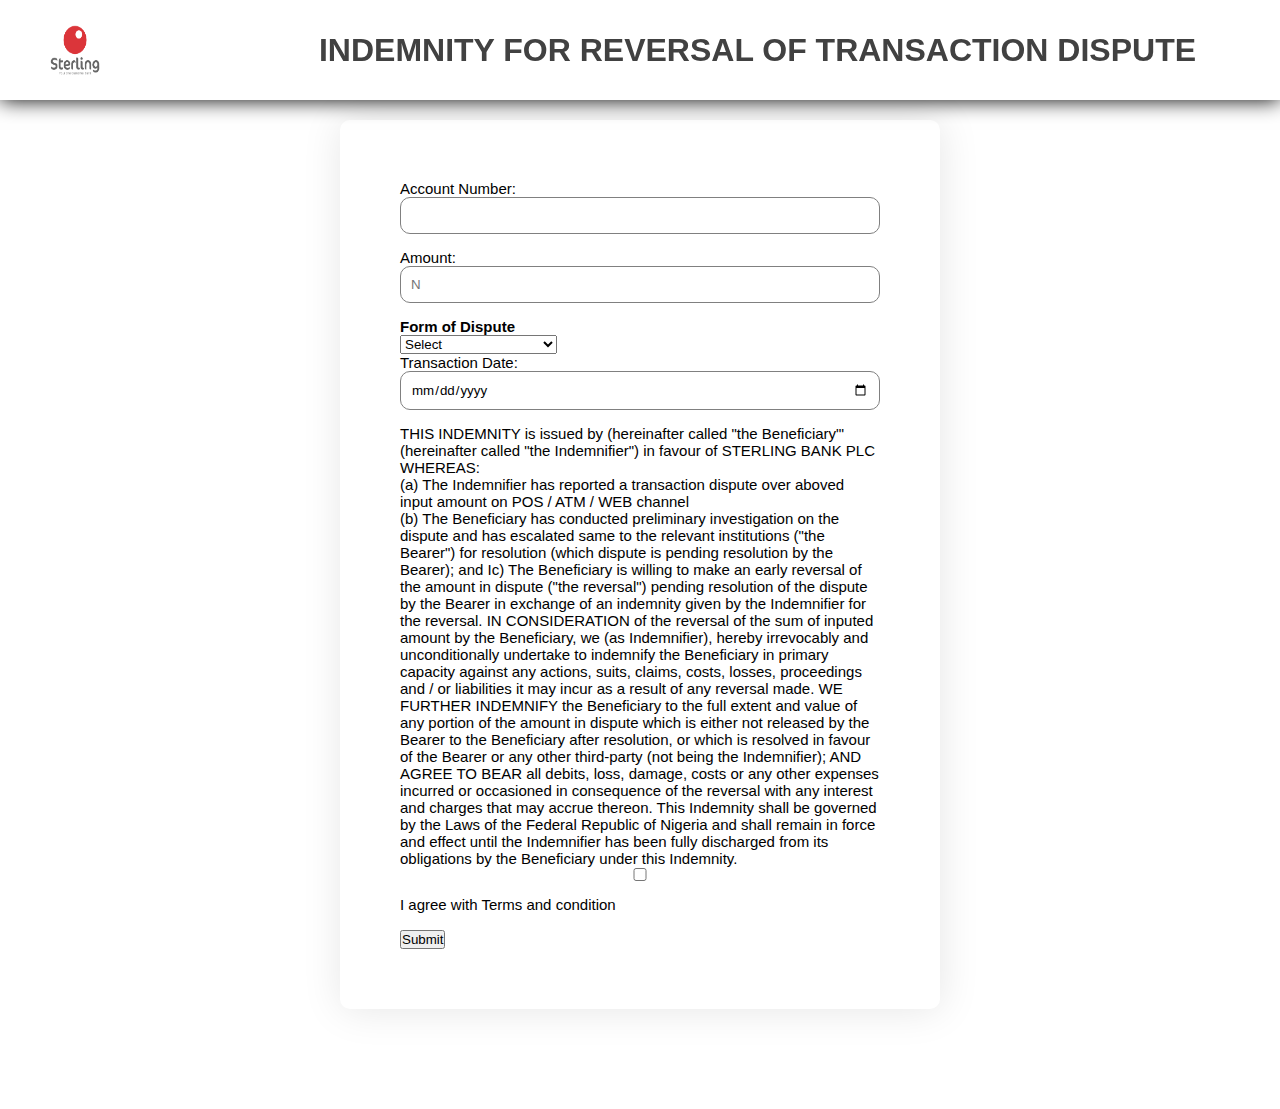
<file: indemnity.html>
<!DOCTYPE html>
<html lang="en">
<head>
    <meta charset="UTF-8">
    <meta http-equiv="X-UA-Compatible" content="IE=edge">
    <meta name="viewport" content="width=device-width, initial-scale=1.0">
    <title>Document</title>
    <link rel="stylesheet" href="indemnity.css">
</head>
<body>
    <nav class="navbar">
        <div class="navbar-container">
          <a href="C:\Users\Akorede\Desktop\Dispute-Resolution\index.html"> <img src="asset/sterling-logo.png" alt="" height="50px" width="50px"></a>
            
            <ul class="navbar-menu">
            <li class="navbar-item">
               <h1>INDEMNITY FOR REVERSAL OF TRANSACTION DISPUTE</h1>
            </li>
            </ul>
          <!--  <ul class="navbar-menu">
            <li class="navbar-item">
             <a class= "trck" href="track0.html"> Track Dispute </a>
             <p id="tracker"></p>
            </li>
            </ul> -->
        <div>
    </nav>
    <form action="#" id="fm">
     
    
        <div>
          <label for="account-number">Account Number: </label>
          <!--<input id="accname" type="text" maxlength="10" pattern="\d{10}" title="Please enter exactly 10 digits" />-->
         <!--<input id="accname" type="number" number="account-number"  required />-->
         <input id="accname" type="number" number="account-number"  required maxlength=10
         oninput="javascript: if (this.value.length > this.maxLength) this.value = this.value.slice(0, this.maxLength);">
          <p id="accountname"></p> 
        
        </div>
        
    <!--    <div class="check">
          <label for="dispute type">Mode of Transaction: </label>
        </div>
        
      <div class="checks">
        <li>
        <label for="onepay">One Bank</label>
        <input type="radio" name="e-product"
        id="onebank" value="onebank">
        </li>
        <li>
            <label for="sterlingpro">Sterling Pro</label>
        <input type="radio" name="e-product"
        id="sterlingpro" value="paypro">
        </li>
        <li>
          <label for="contactText">USSD</label>
        <input type="radio" name="e-product"
        id="ussd" value="ussd" required>
        </li>
        <li>
          <label for="pos">POS</label>
          <input type="radio" name="e-product"
          id="pos" value="pos">
    
        </li>
        <li>
          <label for="vervemaster">Verve-Master Card</label>
          <input type="radio" name="e-product"
          id="vervemaster" value="verve"> 
        </li>
        </ul>
      </div>
    
      <div id="myDIV">
        This is my DIV element.
        </div>-->
    
     <!--<section id="hidecarddetails">
          <div class="card">
           <div class="cadd">
          <label for="card-number">Card Number: </label>
          <h6>Card related to Dispute only</h6>
          <input type="number" placeholder="First six digit on your card" name="card-number" required maxlength=6
          oninput="javascript: if (this.value.length > this.maxLength) this.value = this.value.slice(0, this.maxLength);">
           </div>
    
    
            <div class="cad">
          <label for="card-number"> </label>
          <input type="number" placeholder="Last four digit on your card" name="card-number" required maxlength=4
          oninput="javascript: if (this.value.length > this.maxLength) this.value = this.value.slice(0, this.maxLength);">
            </div>
        </div>
      </section> -->
    
    
         
        <div class="amount">
         <label for="amount">Amount: </label>
         <input id="input-price" type="number" placeholder="N" name="amount" required required maxlength=7
         oninput="javascript: if (this.value.length > this.maxLength) this.value = this.value.slice(0, this.maxLength);">
        </div>
    
    
        <div class="mot">
          <h4>Form of Dispute</h4>
          <select name="" class="formof-dispute Formof-Dispute" required>
            <option value="">Select</option>
            <option value="billpayment">Bill Payment</option>
            <option value="airtimerecharge">Airtime Recharge</option>
            <option value="fundtransfer">Fund Transfer</option>
            <option value="atm">ATM</option>
            <option value="pos">POS</option>
            <option value="webpayment">Web Payment</option>
            <option value="nondispense">Non-Dispense of Cash</option>
            <option value="partialdepense">Partial Dispense</option>
            <option value="erroneoustrans">Erroneous Transfer</option>
            <option value="others">Other</option>
          </select>
        
        <div class="date" >
          <form action="/action_page.php">
            <label for="birthday">Transaction Date:</label>
            <input type="date" id="transdate" name="transdate" required/>
          </form>
        </div>

      <div class="indemnity" >
            THIS INDEMNITY is issued by

        (hereinafter called "the Beneficiary"'

        (hereinafter called "the Indemnifier") in favour of STERLING BANK PLC

        WHEREAS: <br>

        (a) The Indemnifier has reported a transaction dispute over aboved input amount on POS /

        ATM / WEB channel <br>

        (b) The Beneficiary has conducted preliminary investigation on the dispute and has escalated

        same to the relevant institutions ("the Bearer") for resolution (which dispute is pending

        resolution by the Bearer); and

        Ic) The Beneficiary is willing to make an early reversal of the amount in dispute ("the reversal")

        pending resolution of the dispute by the Bearer in exchange of an indemnity given by the

        Indemnifier for the reversal.

        IN CONSIDERATION of the reversal of the sum of inputed amount by the

        Beneficiary, we (as Indemnifier), hereby irrevocably and unconditionally undertake to indemnify

        the Beneficiary in primary capacity against any actions, suits, claims, costs, losses, proceedings

        and / or liabilities it may incur as a result of any reversal made.

        WE FURTHER INDEMNIFY the Beneficiary to the full extent and value of any portion of the amount

        in dispute which is either not released by the Bearer to the Beneficiary after resolution, or which is

        resolved in favour of the Bearer or any other third-party (not being the Indemnifier); AND AGREE

        TO BEAR all debits, loss, damage, costs or any other expenses incurred or occasioned in

        consequence of the reversal with any interest and charges that may accrue thereon.

        This Indemnity shall be governed by the Laws of the Federal Republic of Nigeria and shall remain

        in force and effect until the Indemnifier has been fully discharged from its obligations by the

        Beneficiary under this Indemnity.

    </div>
    

    <!--      <label for="transaction-location">Transaction Location:</label>
          <input id="location" type="text" name="transaction-location" required />
        </div>
     
     <!--<div>
          <label for="phone-number">Phone Number: </label>
          <input type="number" name="phonen-umber" required maxlength=11
          oninput="javascript: if (this.value.length > this.maxLength) this.value = this.value.slice(0, this.maxLength);">
        </div> 
    
        <div>
          <label for="email">Email: </label>
          <input type="email" name="email"/>
        </div> --> 

        <div>
          <label class="checkbox" for="myCheckboxId">
            <input class="checkbox__input" type="checkbox" name= "myCheckboxName" id="myCheckboxId"> I agree with Terms and condition
            <div class="checkbox__box"></div>
          </div>  
    </form>
    <br>
  

  <!-- <label class="checkbox" for="myCheckboxId">
      <input class="checkbox__input" type="checkbox" name= "myCheckboxName" id="myCheckboxId">
      <div class="checkbox__box"></div>
      I agree with Terms and condition
    </label>-->

  <!--<label class="checkbox" for="myCheckboxId">
    <input class="checkbox__input" type="checkbox" name= "myCheckboxName" id="myCheckboxId">
    <div class="checkbox__box"></div>
    I disagree with Terms and condition
  </label> -->


        <button id="submit" type="submit" value="submit"> Submit</button>
      </div>
        <p id="submitmessage"></p>
    </div>
    
    <script src="script.js"></script>
    </body>
    </html>
</body>
</html>
</file>
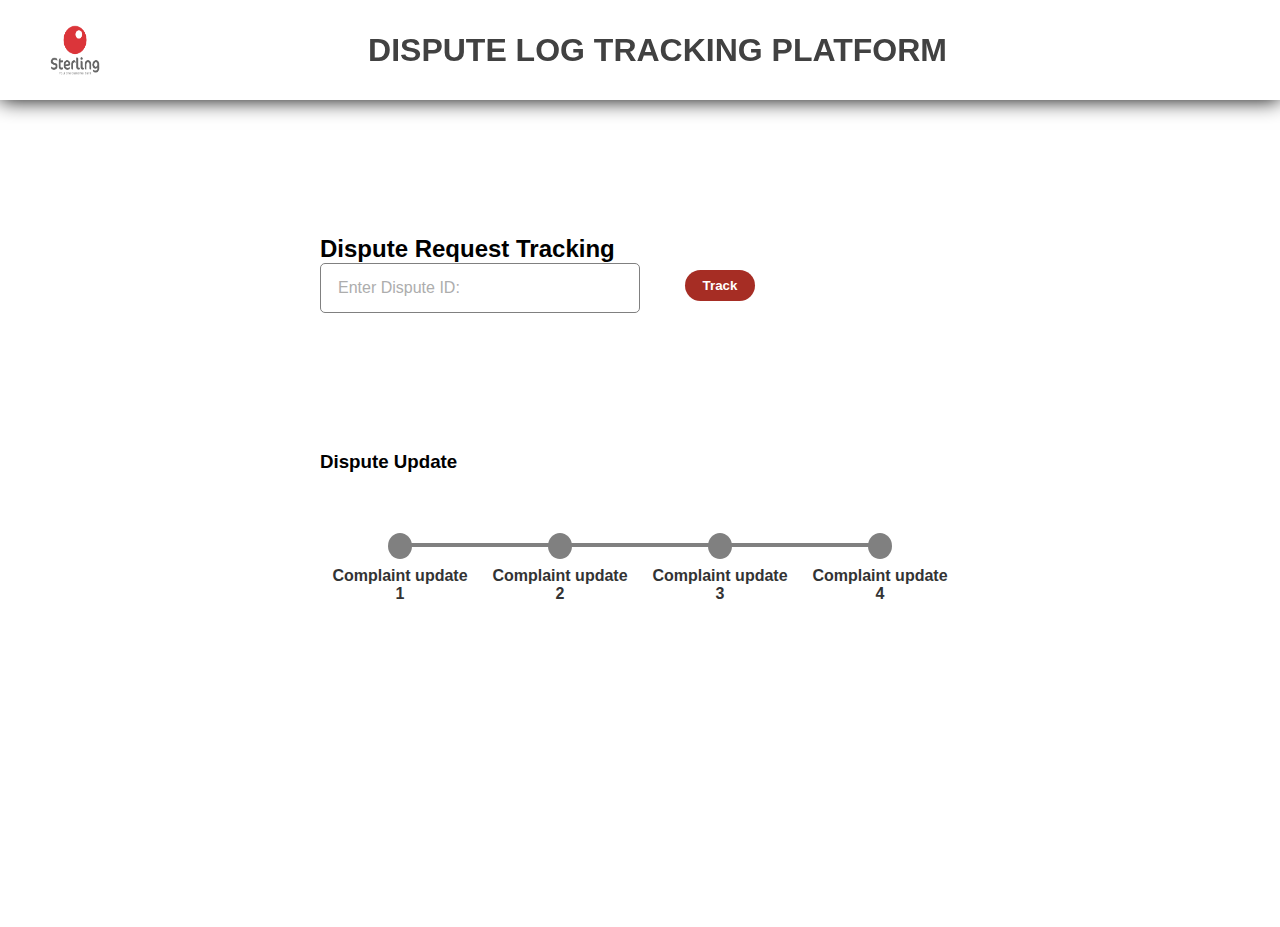
<file: track0.html>
<!DOCTYPE html>
<html lang="en">
<head>
    <meta charset="UTF-8">
    <meta http-equiv="X-UA-Compatible" content="IE=edge">
    <meta name="viewport" content="width=device-width, initial-scale=1.0">
    <title>>DISPUTE LOG TRACKING PLATFORM</title>
    <link rel="stylesheet" href="track.css">
</head>
<body>

    <nav class="navbar">
        <div class="navbar-container">
           <a href="C:\Users\user\Desktop\Dispute-Resolution_upd\index.html"> <img src="asset/sterling-logo.png" alt="" height="50px" width="50px"></a>
            <ul class="navbar-menu">
            <li class="navbar-item">
               <h1>DISPUTE LOG TRACKING PLATFORM</h1>
            </li>
            </ul>
        <div>
    </nav>


    <div class="wrapper">
        <h2>Dispute Request Tracking</h2>

        <div class="form">
          <div class="field-container">
            <input class="field-input" id="guessField" name="inputName" type="text" placeholder=" ">
            <label class="field-placeholder" for="inputName">Enter Dispute ID:</label>
            <p id="trackreq"></p>
        </div>
    </div>

    <div class="submit">
        <button><a id="trc" href="track1.html">Track</a> </button>
    </div>

    <div class="fullwidth">       
        <div class="container separator">
          <h3>Dispute Update</h3>
  
          <ul class="progress-tracker progress-tracker--text progress-tracker--center">
            <li class="progress-step">
              <div class="progress-marker"></div>
              <div class="progress-text">
                <h4 class="progress-title">Complaint update 1</h4>
                <!--Request Received-->
                
              </div>
            </li>
  
            <li class="progress-step">
              <div class="progress-marker"></div>
              <div class="progress-text">
                <h4 class="progress-title">Complaint update 2</h4>
                <!--Review On-going-->
                
              </div>
            </li>
  
            <li class="progress-step" aria-current="step">
              <div class="progress-marker"></div>
              <div class="progress-text">
                <h4 class="progress-title">Complaint update 3</h4>
               <!-- Review completed, awaiting FT process-->
                
                <!--Transaction Failed, fund was reversal immediately
                    Customer not Debited
                    Pending Third Party Bank Approval for refund-->
              </div>
            </li>
  
            <li class="progress-step">
              <div class="progress-marker"></div>
              <div class="progress-text">
                <h4 class="progress-title">Complaint update 4</h4>
               <!-- Fund Reverse successfully-->
                
              </div>
            </li>
  
         <!--   <li class="progress-step">
              <div class="progress-marker"></div>
              <div class="progress-text">
                <h4 class="progress-title">Step 5</h4>
                Shorter summary text
              </div>
            </li>      -->
          </ul>        
        
        </div>
      </div>
</div>

<script src="track.js"></script>


</body>
</html>
</file>
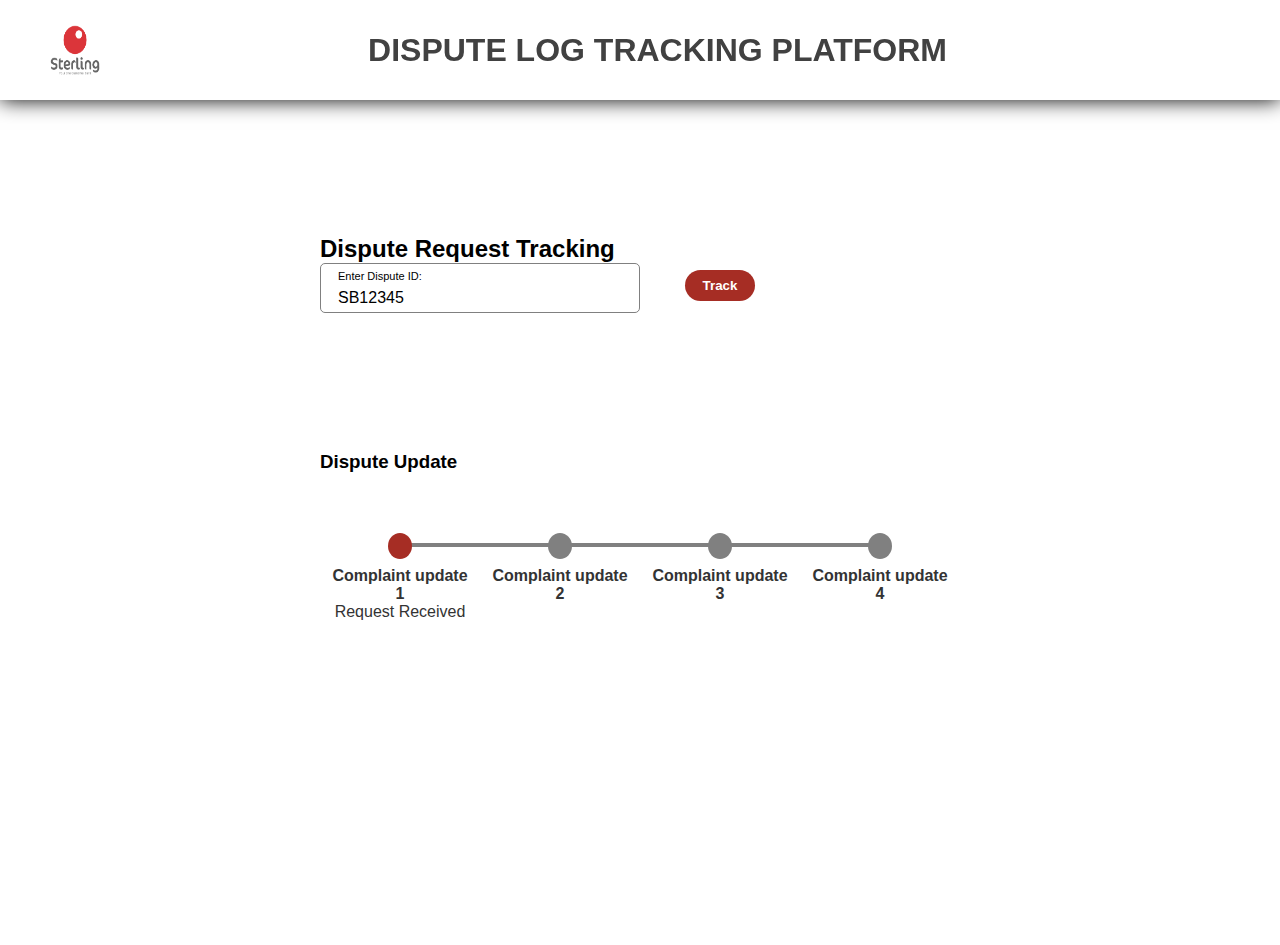
<file: track1.html>
<!DOCTYPE html>
<html lang="en">
<head>
    <meta charset="UTF-8">
    <meta http-equiv="X-UA-Compatible" content="IE=edge">
    <meta name="viewport" content="width=device-width, initial-scale=1.0">
    <title>>DISPUTE LOG TRACKING PLATFORM</title>
    <link rel="stylesheet" href="track.css">
</head>
<body>

    <nav class="navbar">
        <div class="navbar-container">
          <a href="C:\Users\user\Desktop\Dispute-Resolution_upd\index.html"> <img src="asset/sterling-logo.png" alt="" height="50px" width="50px"></a>
            
            <ul class="navbar-menu">
            <li class="navbar-item">
               <h1>DISPUTE LOG TRACKING PLATFORM</h1>
            </li>
            </ul>
        <div>
    </nav>


    <div class="wrapper">
        <h2>Dispute Request Tracking</h2>

        <div class="form">
          <div class="field-container">
            <input class="field-input" id="guessField" value="SB12345" name="inputName" type="text" placeholder=" ">
            <label class="field-placeholder" for="inputName">Enter Dispute ID:</label>
            <p id="trackreq"></p>
        </div>
    </div>

    <div class="submit">
        <button><a id="trc" href="track2.html">Track</a> </button>
    </div>

    <div class="fullwidth">       
        <div class="container separator">
          <h3>Dispute Update</h3>
  
          <ul class="progress-tracker progress-tracker--text progress-tracker--center">
            <li class="progress-step is-active">
              <div class="progress-marker"></div>
              <div class="progress-text">
                <h4 class="progress-title">Complaint update 1</h4>
                Request Received
                
              </div>
            </li>
  
            <li class="progress-step">
              <div class="progress-marker"></div>
              <div class="progress-text">
                <h4 class="progress-title">Complaint update 2</h4>
                <!--Review On-going-->
                
              </div>
            </li>
  
            <li class="progress-step" aria-current="step">
              <div class="progress-marker"></div>
              <div class="progress-text">
                <h4 class="progress-title">Complaint update 3</h4>
               <!-- Review completed, awaiting FT process-->
                
                <!--Transaction Failed, fund was reversal immediately
                    Customer not Debited
                    Pending Third Party Bank Approval for refund-->
              </div>
            </li>
  
            <li class="progress-step">
              <div class="progress-marker"></div>
              <div class="progress-text">
                <h4 class="progress-title">Complaint update 4</h4>
               <!-- Fund Reverse successfully-->
                
              </div>
            </li>
  
         <!--   <li class="progress-step">
              <div class="progress-marker"></div>
              <div class="progress-text">
                <h4 class="progress-title">Step 5</h4>
                Shorter summary text
              </div>
            </li>      -->
          </ul>        
        
        </div>
      </div>
</div>

<script src="track.js"></script>


</body>
</html>
</file>
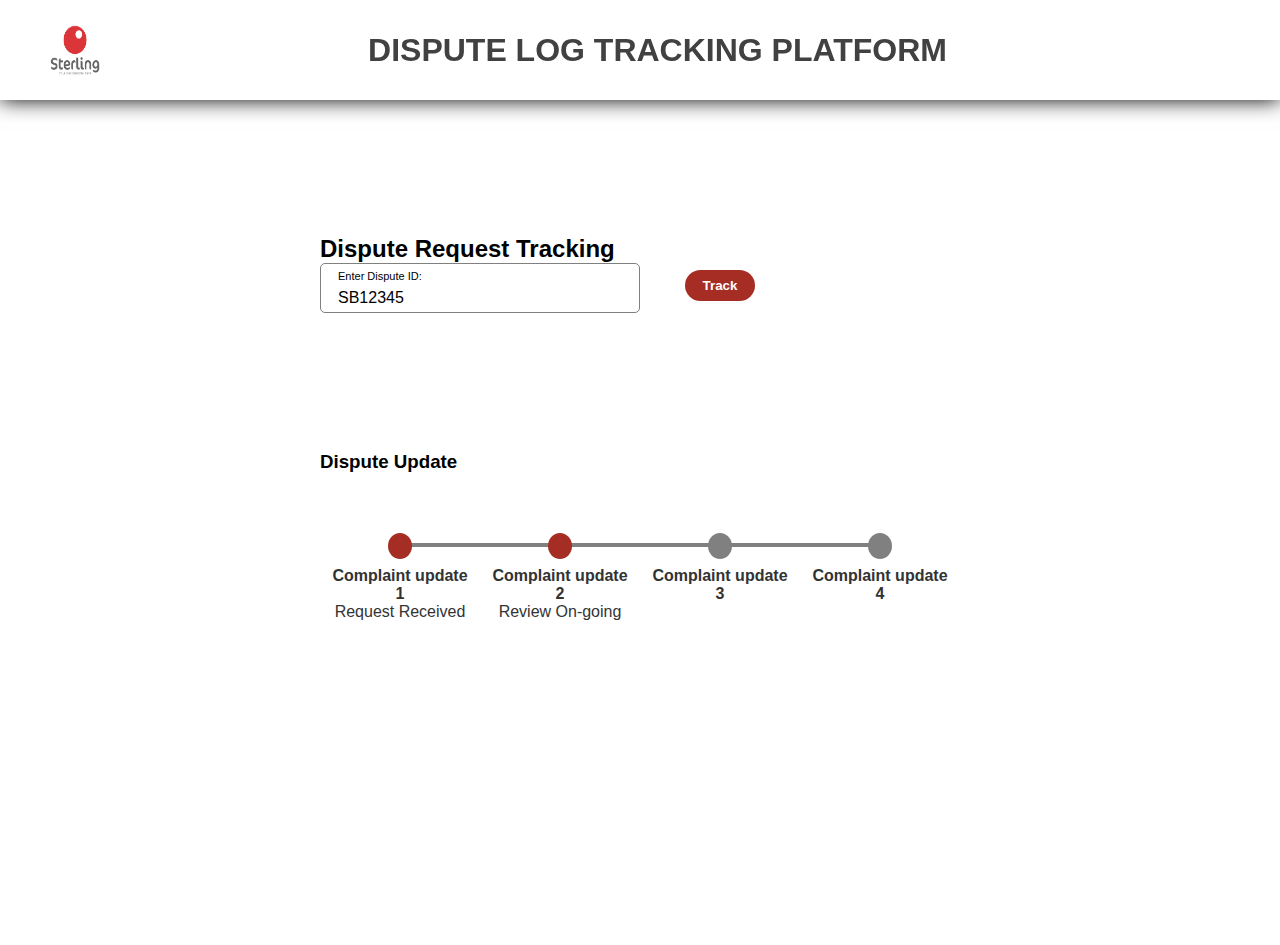
<file: track2.html>
<!DOCTYPE html>
<html lang="en">
<head>
    <meta charset="UTF-8">
    <meta http-equiv="X-UA-Compatible" content="IE=edge">
    <meta name="viewport" content="width=device-width, initial-scale=1.0">
    <title>>DISPUTE LOG TRACKING PLATFORM</title>
    <link rel="stylesheet" href="track.css">
</head>
<body>

    <nav class="navbar">
        <div class="navbar-container">
          <a href="C:\Users\user\Desktop\Dispute-Resolution_upd\index.html"> <img src="asset/sterling-logo.png" alt="" height="50px" width="50px"></a>
            
            <ul class="navbar-menu">
            <li class="navbar-item">
               <h1>DISPUTE LOG TRACKING PLATFORM</h1>
            </li>
            </ul>
        <div>
    </nav>


    <div class="wrapper">
        <h2>Dispute Request Tracking</h2>

        <div class="form">
          <div class="field-container">
            <input class="field-input" id="guessField" value="SB12345" name="inputName" type="text" placeholder=" ">
            <label class="field-placeholder" for="inputName">Enter Dispute ID:</label>
            <p id="trackreq"></p>
        </div>
    </div>

    <div class="submit">
        <button><a id="trc" href="track3.html">Track</a> </button>
    </div>

    <div class="fullwidth">       
        <div class="container separator">
          <h3>Dispute Update</h3>
  
          <ul class="progress-tracker progress-tracker--text progress-tracker--center">
            <li class="progress-step is-complete">
              <div class="progress-marker"></div>
              <div class="progress-text">
                <h4 class="progress-title">Complaint update 1</h4>
                Request Received
                
              </div>
            </li>
  
            <li class="progress-step is-complete">
              <div class="progress-marker"></div>
              <div class="progress-text">
                <h4 class="progress-title">Complaint update 2</h4>
                Review On-going
                
              </div>
            </li>
  
            <li class="progress-step" aria-current="step">
              <div class="progress-marker"></div>
              <div class="progress-text">
                <h4 class="progress-title">Complaint update 3</h4>
               <!-- Review completed, awaiting FT process-->
                
                <!--Transaction Failed, fund was reversal immediately
                    Customer not Debited
                    Pending Third Party Bank Approval for refund-->
              </div>
            </li>
  
            <li class="progress-step">
              <div class="progress-marker"></div>
              <div class="progress-text">
                <h4 class="progress-title">Complaint update 4</h4>
               <!-- Fund Reverse successfully-->
                
              </div>
            </li>
  
         <!--   <li class="progress-step">
              <div class="progress-marker"></div>
              <div class="progress-text">
                <h4 class="progress-title">Step 5</h4>
                Shorter summary text
              </div>
            </li>      -->
          </ul>        
        
        </div>
      </div>
</div>

<script src="track.js"></script>


</body>
</html>
</file>
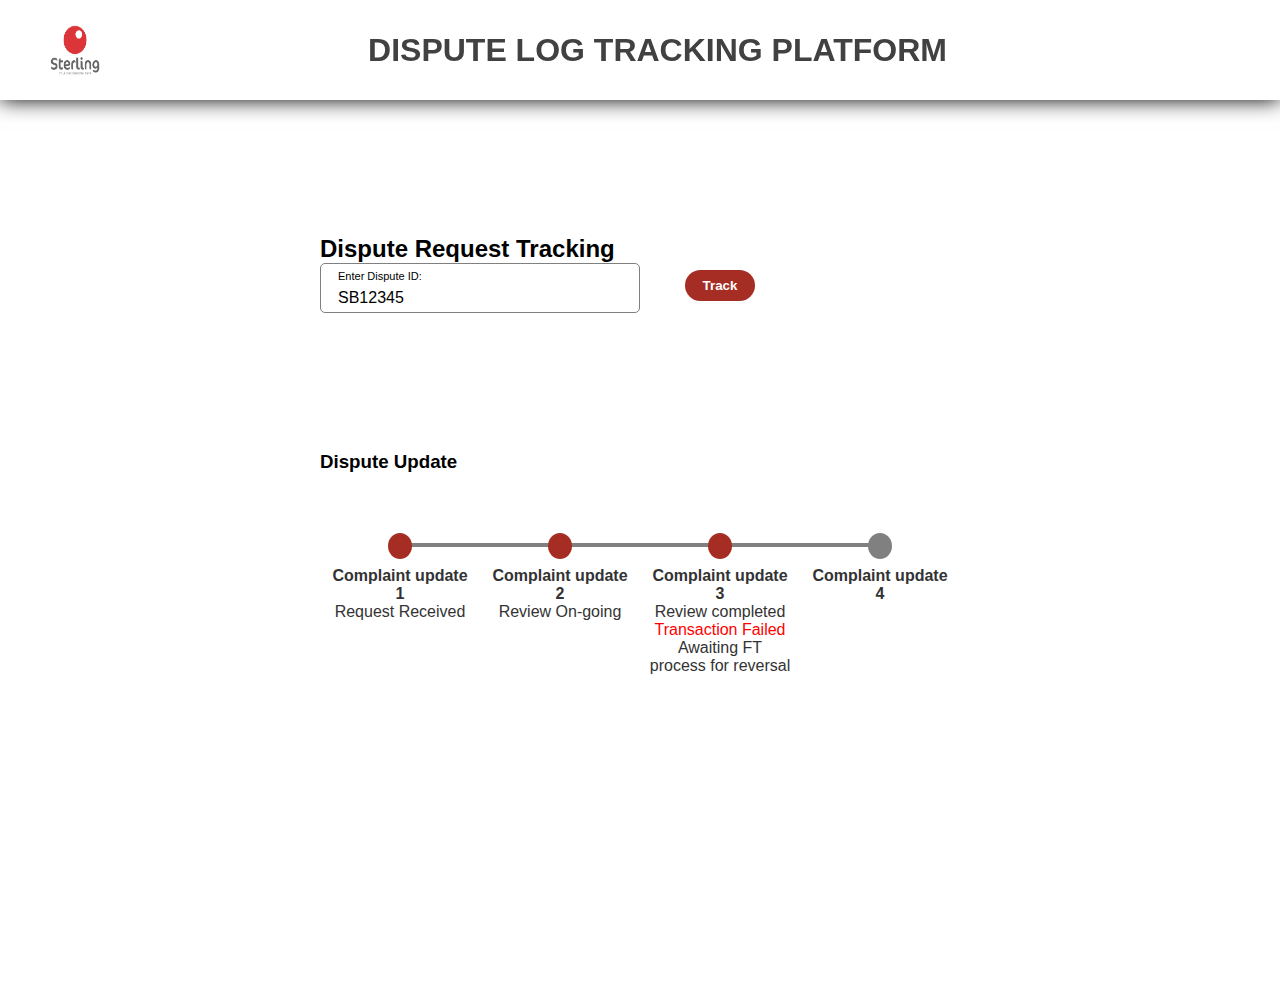
<file: track3.html>
<!DOCTYPE html>
<html lang="en">
<head>
    <meta charset="UTF-8">
    <meta http-equiv="X-UA-Compatible" content="IE=edge">
    <meta name="viewport" content="width=device-width, initial-scale=1.0">
    <title>>DISPUTE LOG TRACKING PLATFORM</title>
    <link rel="stylesheet" href="track.css">
</head>
<body>

    <nav class="navbar">
        <div class="navbar-container">
          <a href="C:\Users\user\Desktop\Dispute-Resolution_upd\index.html"> <img src="asset/sterling-logo.png" alt="" height="50px" width="50px"></a>
            
            <ul class="navbar-menu">
            <li class="navbar-item">
               <h1>DISPUTE LOG TRACKING PLATFORM</h1>
            </li>
            </ul>
        <div>
    </nav>


    <div class="wrapper">
        <h2>Dispute Request Tracking</h2>

        <div class="form">
          <div class="field-container">
            <input class="field-input" id="guessField" value="SB12345" name="inputName" type="text" placeholder=" ">
            <label class="field-placeholder" for="inputName">Enter Dispute ID:</label>
            <p id="trackreq"></p>
        </div>
    </div>

    <div class="submit">
      <button><a id="trc" href="track4.html">Track</a> </button>
    </div>

    <div class="fullwidth">       
        <div class="container separator">
          <h3>Dispute Update</h3>
  
          <ul class="progress-tracker progress-tracker--text progress-tracker--center">
            <li class="progress-step is-complete">
              <div class="progress-marker"></div>
              <div class="progress-text">
                <h4 class="progress-title">Complaint update 1</h4>
                Request Received
                
              </div>
            </li>
  
            <li class="progress-step is-active">
              <div class="progress-marker"></div>
              <div class="progress-text">
                <h4 class="progress-title">Complaint update 2</h4>
                Review On-going
                
              </div>
            </li>
  
            <li class="progress-step is-active">
              <div class="progress-marker"></div>
              <div class="progress-text">
                <h4 class="progress-title">Complaint update 3</h4>
                  Review completed <p style="color:red;">Transaction Failed</p>
                    <p>Awaiting FT process for reversal</p>
                
          <!--    <p style="color:red;"> Transaction Failed</p>
                 <p>Fund was reversed immediately</p>
                  <p>Kindly check your balance</p> -->
                

                    <!--Pending Third Party Bank Approval for refund -->
              </div>
            </li>
  
            <li class="progress-step">
              <div class="progress-marker"></div>
              <div class="progress-text">
                <h4 class="progress-title">Complaint update 4</h4>
               <!-- Fund Reverse successfully-->
                
              </div>
            </li>
  
         <!--   <li class="progress-step">
              <div class="progress-marker"></div>
              <div class="progress-text">
                <h4 class="progress-title">Step 5</h4>
                Shorter summary text
              </div>
            </li>      -->
          </ul>        
        
        </div>
      </div>
</div>

<script src="track.js"></script>


</body>
</html>
</file>
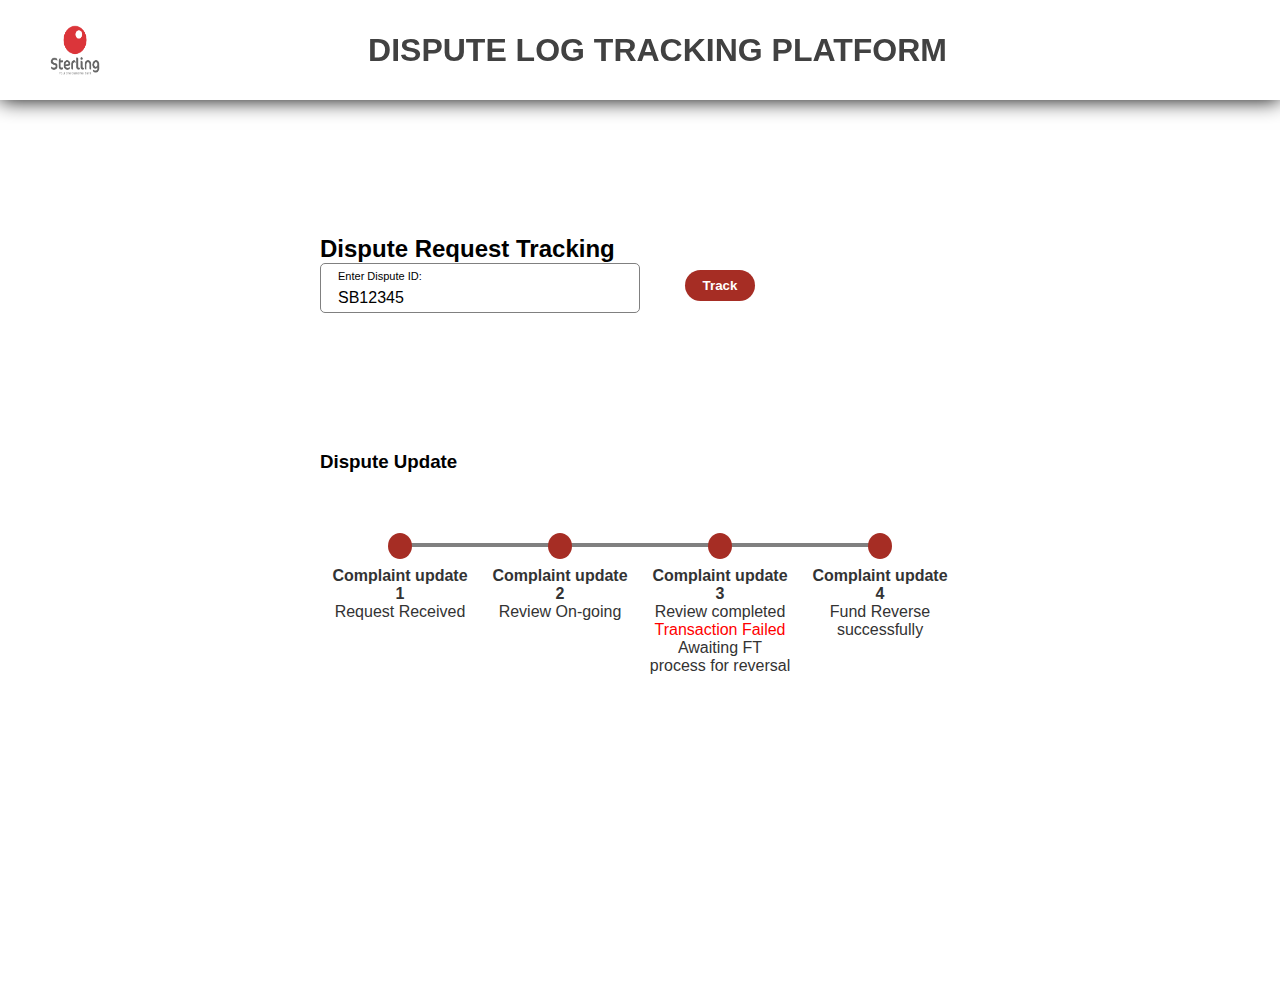
<file: track4.html>
<!DOCTYPE html>
<html lang="en">
<head>
    <meta charset="UTF-8">
    <meta http-equiv="X-UA-Compatible" content="IE=edge">
    <meta name="viewport" content="width=device-width, initial-scale=1.0">
    <title>>DISPUTE LOG TRACKING PLATFORM</title>
    <link rel="stylesheet" href="track.css">
</head>
<body>

    <nav class="navbar">
        <div class="navbar-container">
            <a href="C:\Users\user\Desktop\Dispute-Resolution_upd\index.html"><img src="asset/sterling-logo.png" alt="" height="50px" width="50px"></a>
            
            <ul class="navbar-menu">
            <li class="navbar-item">
               <h1>DISPUTE LOG TRACKING PLATFORM</h1>
            </li>
            </ul>
        <div>
    </nav>


    <div class="wrapper">
        <h2>Dispute Request Tracking</h2>

        <div class="form">
          <div class="field-container">
            <input class="field-input" id="guessField" value="SB12345" name="inputName" type="text" placeholder=" ">
            <label class="field-placeholder" for="inputName">Enter Dispute ID:</label>
            <p id="trackreq"></p>
        </div>
    </div>

    <div class="submit">
        <button>Track</button>
    </div>

    <div class="fullwidth">       
        <div class="container separator">
          <h3>Dispute Update</h3>
  
          <ul class="progress-tracker progress-tracker--text progress-tracker--center">
            <li class="progress-step is-complete">
              <div class="progress-marker"></div>
              <div class="progress-text">
                <h4 class="progress-title">Complaint update 1</h4>
                Request Received
                
              </div>
            </li>
  
            <li class="progress-step is-complete">
              <div class="progress-marker"></div>
              <div class="progress-text">
                <h4 class="progress-title">Complaint update 2</h4>
                Review On-going
                
              </div>
            </li>
  
            <li class="progress-step - is-complete" aria-current="step">
              <div class="progress-marker">
              <div class="progress-text">
                <h4 class="progress-title">Complaint update 3</h4>
                  Review completed <p style="color:red;">Transaction Failed</p>
                    <p>Awaiting FT process for reversal</p>
                
           <!--    <p style="color:red;"> Transaction Failed</p>
                 <p>Fund was reversed immediately</p>
                  <p>Kindly check your balance</p> -->
                

                    <!--Pending Third Party Bank Approval for refund -->
              </div>
            </li>
  
            <li class="progress-step is-complete">
              <div class="progress-marker"></div>
              <div class="progress-text">
                <h4 class="progress-title">Complaint update 4</h4>
                Fund Reverse successfully
                
              </div>
            </li>
  
         <!--   <li class="progress-step">
              <div class="progress-marker"></div>
              <div class="progress-text">
                <h4 class="progress-title">Step 5</h4>
                Shorter summary text
              </div>
            </li>      -->
          </ul>        
        
        </div>
      </div>
</div>

<script src="track.js"></script>


</body>
</html>
</file>
<file: indemnity.css>
* {
    box-sizing: border-box;
    margin: 0;
    padding: 0;
    font-family: 'Nunito', sans-serif;
  }
  
  h1{
    color:rgb(65, 65, 65);
    padding-left: 200px;
    margin-right: 15px;
  }
  
  .navbar {
    background: rgb(6, 70, 95);
    height: 100px;
    display: flex;
    justify-content: center;
    align-items: center;
    font-size: 1rem;
    position: sticky;
    top: 0;
    z-index: 999;
  }
    
  .navbar-container {
    display: flex;
    justify-content: space-between;
    height: 50px;
    z-index: 1;
    width: 100%;
    max-width: 1300px;
    margin: 0 auto;
    padding: 0 50px;
  }
  
  .navbar-menu{
    display: flex;
    align-items: center;
    list-style: none;
    color: red;
  }
  
  .navbar{
  overflow: hidden;
  background-color: white;
  box-shadow: 0px 0px 20px black;
  }
  
  form {
    max-width: 600px;
    /*background-image: url(sterling.jpg);*/
    background-color: white;
    margin: 100px auto;
    padding: 60px;
    border-radius: 10px;
    /* border: solid 1px black; */
    font-size: 15px;
    margin-top: 20px;
    box-shadow: 1px 1px 40px rgb(0 0 0 / 10%);
  }
  
  form div input {
    width: 100%;
    padding: 10px;
    margin-bottom: 15px;
    border-radius: 10px;
    border: solid 1px grey;
    outline: 0;
  }
</file>
<file: track.css>
* {
  box-sizing: border-box;
  margin: 0;
  padding: 0;
  font-family: 'Kumbh Sans', sans-serif;
}

h1{
  color:rgb(65, 65, 65);
  
  margin-right: 15px;
}

.navbar {
  background: rgb(6, 70, 95);
  height: 100px;
  display: flex;
  justify-content: center;
  align-items: center;
  font-size: 1rem;
  position: sticky;
  top: 0;
  z-index: 999;
}
  
.navbar-container {
  display: flex;
  justify-content: space-between;
  height: 50px;
  z-index: 1;
  width: 100%;
  max-width: 1300px;
  margin: 0 auto;
  padding: 0 50px;
}

.navbar-menu{
  display: flex;
  align-items: center;
  list-style: none;
  color: red;
}

.navbar{
overflow: hidden;
background-color: white;
box-shadow: 0px 0px 20px black;
}
.wrapper{
padding-bottom: 20%;
width: 50%;
max-width: 800px;
min-width: 480px;
margin: 15vh auto 0 auto;
/* background-color: #fff; */
border-radius: 5px;
/* box-shadow: 1px 1px 10px rgba(0, 0, 0, 0.1); */
position: relative;
}

.field-container {
  position: relative;
  border: 1px solid grey;
  height: 50px;
  width: 320px;
  padding-left: 12px;
  border-radius: 5px;
}
  
.field-placeholder {
position: absolute;
top: 50%;
transform: translate(5px, -50%);
pointer-events: none;
transition: all 0.14s ease-in-out;
font-size: 16px;
color: #adadad;
}

input[type=text].field-input {
color: black;
border: none;
padding: 5px;
margin-top: 20px;
font-size: 16px;
display: block;
box-sizing: border-box;
width: 100%;
bottom: 0px;
background-color: transparent;
}

input[type=text].field-input:focus {
outline: none;
}
input[type=text].field-input.c-fix, input[type=text].field-input:focus, input[type=text].field-input:not(:placeholder-shown) {
border-color: transparent;
}
input[type=text].field-input.c-fix ~ label, input[type=text].field-input:focus ~ label, input[type=text].field-input:not(:placeholder-shown) ~ label {
color: black;
font-size: 11px;
top: calc(30% - 0.5rem);
transform: translate(5px, 0%);
}
input[type=text].field-input::-webkit-input-placeholder {
color: transparent;
}
input[type=text].field-input::-moz-placeholder {
color: transparent;
}
input[type=text].field-input:-ms-input-placeholder {
color: transparent;
}

button {
color: white;
background-color: #A62D24;
padding: 8px;
width: 70px;
height: 40;
margin-left: 15px;
margin-top: -17px;
font-weight: bold;
border: red;
border-radius: 20px;
}

input{
background-color: transparent;
color: white;
}

.submit{
color: white;
padding-left: 350px;
margin-bottom: 150px;
margin-top: -37px;
}

#trc{
text-decoration: none;
color: white;
padding: 10px;
padding: 8px;
width: 70px;
height: 40;



}

/* Track css */

.progress-tracker {
    display: flex;
    margin: 60px auto;
    padding: 0;
    list-style: none;
  }
  
  .progress-step {
    flex: 1 1 0%;
    margin: 0;
    padding: 0;
    min-width: 24px;
    
  }
  .progress-step:last-child {
    flex-grow: 0;
  }
  .progress-step:last-child .progress-marker::after {
    display: none;
  }
  
  .progress-link {
    display: block;
    position: relative;
  }
  
  .progress-marker {
    display: block;
    position: relative;
  }
  .progress-marker::before {
    content: attr(data-text);
    display: flex;
    justify-content: center;
    align-items: center;
    position: relative;
    z-index: 20;
    width: 24px;
    height: 24px;
    padding-bottom: 2px;
    border-radius: 50%;
    transition: background-color, border-color;
    transition-duration: 0.3s;
  }
  .progress-marker::after {
    content: "";
    display: block;
    position: absolute;
    z-index: -10;
    top: 10px;
    right: -12px;
    width: 100%;
    height: 4px;
    transition: background-color 0.3s, background-position 0.3s;
  }
  
  .progress-text {
    display: block;
    padding: 8px 8px;
    overflow: hidden;
    text-overflow: ellipsis;
  }
  
  .progress-title {
    margin-top: 0;
  }
  
  .progress-step .progress-marker {
    color: #fff;
  }
  .progress-step .progress-marker::before {
    background-color: grey;
  }
  .progress-step .progress-marker::after {
    background-color: grey;
  }
  .progress-step .progress-text {
    color: #333;
  }
  .progress-step.is-active .progress-marker::before {
    background-color: #A62D24; /* This change the color of the third circle*/
  }
  .progress-step.is-complete .progress-marker::before, .progress-step.is-progress .progress-marker::before {
    background-color: #A62D24; /* This change the color of the first and second circle*/
  }
  .progress-step.is-complete .progress-marker::after, .progress-step.is-progress .progress-marker::after {
    background-color: grey;
  }
  .progress-step.is-progress-10 .progress-marker::after {
    background-image: linear-gradient(to right, #868686 10%, #b6b6b6 10%);
  }
  .progress-step.is-progress-20 .progress-marker::after {
    background-image: linear-gradient(to right, #868686 20%, #b6b6b6 20%);
  }
  .progress-step.is-progress-30 .progress-marker::after {
    background-image: linear-gradient(to right, #868686 30%, #b6b6b6 30%);
  }
  .progress-step.is-progress-40 .progress-marker::after {
    background-image: linear-gradient(to right, #868686 40%, #b6b6b6 40%);
  }
  .progress-step.is-progress-50 .progress-marker::after {
    background-image: linear-gradient(to right, #868686 50%, #b6b6b6 50%);
  }
  .progress-step.is-progress-60 .progress-marker::after {
    background-image: linear-gradient(to right, #868686 60%, #b6b6b6 60%);
  }
  .progress-step.is-progress-70 .progress-marker::after {
    background-image: linear-gradient(to right, #868686 70%, #b6b6b6 70%);
  }
  .progress-step.is-progress-80 .progress-marker::after {
    background-image: linear-gradient(to right, #868686 80%, #b6b6b6 80%);
  }
  .progress-step.is-progress-90 .progress-marker::after {
    background-image: linear-gradient(to right, #868686 90%, #b6b6b6 90%);
  }
  /*.progress-step:hover .progress-marker::before {
    background-color: #56ADF5;
  }*/
  .progress-tracker--text .progress-step:last-child, .progress-tracker--center .progress-step:last-child, .progress-tracker--right .progress-step:last-child {
    flex-grow: 1;
  }
  
  .progress-tracker--center {
    text-align: center;
  }
  .progress-tracker--center .progress-marker::before, .progress-tracker--center .progress-text--dotted::before {
    margin-left: auto;
    margin-right: auto;
  }
  .progress-tracker--center .progress-marker::after {
    right: -50%;
  }
  
  .progress-tracker--right {
    text-align: right;
  }
  .progress-tracker--right .progress-marker::before, .progress-tracker--right .progress-text--dotted::before {
    margin-left: auto;
  }
  .progress-tracker--right .progress-marker::after {
    right: calc(-100% + 12px);
  }
  
  .progress-tracker--spaced .progress-marker::after {
    width: calc(100% - 40px);
    margin-left: 20px;
    margin-right: 20px;
  }
  
  .progress-tracker--border {
    padding: 4px;
    border: 2px solid #333;
    border-radius: 32px;
  }
  
  .progress-tracker--theme-red .progress-step .progress-marker {
    color: #fff;
  }
  .progress-tracker--theme-red .progress-step .progress-marker::before {
    background-color: #666;
  }
  .progress-tracker--theme-red .progress-step .progress-marker::after {
    background-color: #666;
  }
  .progress-tracker--theme-red .progress-step .progress-text {
    color: #333;
  }
  .progress-tracker--theme-red .progress-step.is-active .progress-marker::before {
    background-color: #A62D24;
  }
  .progress-tracker--theme-red .progress-step.is-complete .progress-marker::before {
    background-color: #D93B30;
  }
  .progress-tracker--theme-red .progress-step.is-complete .progress-marker::after {
    background-color: #333;
  }
 /* .progress-tracker--theme-red .progress-step:hover .progress-marker::before {
    background-color: #DF7B74;
  }*/
  .progress-text--dotted::before {
    content: "";
    display: block;
    width: 12px;
    height: 12px;
    margin: 6px -2px;
    background-size: 12px 18px;
    background-image: repeating-radial-gradient(circle at center 6px, #b6b6b6, #b6b6b6 5px, rgba(182, 182, 182, 0.5) 5.5px, rgba(182, 182, 182, 0.01) 6px, transparent 100%);
  }
  
  .progress-text--dotted-1::before {
    height: 12px;
  }
  
  .progress-text--dotted-2::before {
    height: 30px;
  }
  
  .progress-text--dotted-3::before {
    height: 48px;
  }
  
  .progress-text--dotted-4::before {
    height: 66px;
  }
  
  .progress-text--dotted-5::before {
    height: 84px;
  }
  
  .progress-text--dotted-6::before {
    height: 102px;
  }
  
  .progress-text--dotted-7::before {
    height: 120px;
  }
  
  .progress-text--dotted-8::before {
    height: 138px;
  }
  
  .progress-text--dotted-9::before {
    height: 156px;
  }
  
  .progress-text--dotted-10::before {
    height: 174px;
  }
  
  .progress-text--dotted-11::before {
    height: 192px;
  }
  
  .progress-text--dotted-12::before {
    height: 210px;
  }
  
  .progress-tracker--text-top .progress-text {
    height: 100%;
  }
  .progress-tracker--text-top .progress-marker {
    top: -24px;
  }
  
  .progress-tracker--text-inline {
    overflow: hidden;
  }
  .progress-tracker--text-inline .progress-step, .progress-tracker--text-inline .progress-marker {
    display: flex;
    align-items: center;
  }
  .progress-tracker--text-inline .progress-marker {
    flex-grow: 1;
  }
  .progress-tracker--text-inline .progress-marker::after {
    top: auto;
  }
  .progress-tracker--text-inline .progress-text {
    position: relative;
    z-index: 30;
    max-width: 70%;
    white-space: nowrap;
    padding-top: 0;
    padding-bottom: 0;
    background-color: #fff;
  }
  .progress-tracker--text-inline .progress-marker .progress-text {
    display: inline-block;
  }
  .progress-tracker--text-inline .progress-title {
    margin: 0;
  }
  
  .progress-tracker--square .progress-marker::before {
    border-radius: 0;
  }
  .progress-tracker--square .progress-marker::after {
    top: auto;
    bottom: 0;
  }
  
  @media (max-width: 575px) {
    .progress-tracker-wrapper {
      overflow-x: auto;
      scroll-snap-type: x proximity;
    }
    .progress-tracker-wrapper .progress-step {
      min-width: 50%;
      scroll-snap-align: start;
    }
  }
  .progress-tracker--vertical {
    flex-direction: column;
  }
  .progress-tracker--vertical .progress-step {
    display: flex;
    flex: 1 1 auto;
  }
  .progress-tracker--vertical.progress-tracker--right .progress-step {
    flex-direction: row-reverse;
  }
  .progress-tracker--vertical .progress-marker::after {
    right: auto;
    top: 12px;
    left: 10px;
    width: 4px;
    height: 100%;
  }
  .progress-tracker--vertical .progress-text {
    padding: 0 12px 24px 12px;
  }
  
  @keyframes scale-up {
    from {
      opacity: 1;
      transform: translate(-50%, -50%) scale(0);
    }
    to {
      opacity: 0;
      transform: translate(-50%, -50%) scale(1);
    }
  }
  .anim-ripple .progress-link::before, .anim-ripple-large .progress-link::before, .anim-ripple-splash .progress-link::before {
    content: "";
    display: block;
    width: 24px;
    height: 24px;
    position: absolute;
    top: 12px;
    left: 12px;
    z-index: 30;
    background: rgba(0, 0, 0, 0.3);
    border-radius: 50%;
    transform: translate(-50%, -50%) scale(0);
    visibility: hidden;
  }
  .anim-ripple .progress-link:not(:active)::before, .anim-ripple-large .progress-link:not(:active)::before, .anim-ripple-splash .progress-link:not(:active)::before {
    animation: scale-up 0.3s ease-out;
  }
  .anim-ripple .progress-link:focus::before, .anim-ripple-large .progress-link:focus::before, .anim-ripple-splash .progress-link:focus::before {
    visibility: visible;
  }
  
  .anim-ripple.progress-tracker--center .progress-link::before, .anim-ripple.progress-tracker--center .progress-link::after, .progress-tracker--center .anim-ripple .progress-link::before, .progress-tracker--center .anim-ripple .progress-link::after, .anim-ripple-large.progress-tracker--center .progress-link::before, .anim-ripple-large.progress-tracker--center .progress-link::after, .progress-tracker--center .anim-ripple-large .progress-link::before, .progress-tracker--center .anim-ripple-large .progress-link::after, .anim-ripple-splash.progress-tracker--center .progress-link::before, .anim-ripple-splash.progress-tracker--center .progress-link::after, .progress-tracker--center .anim-ripple-splash .progress-link::before, .progress-tracker--center .anim-ripple-splash .progress-link::after, .anim-ripple-double.progress-tracker--center .progress-link::before, .anim-ripple-double.progress-tracker--center .progress-link::after, .progress-tracker--center .anim-ripple-double .progress-link::before, .progress-tracker--center .anim-ripple-double .progress-link::after {
    left: 50%;
  }
  .anim-ripple.progress-tracker--right .progress-link::before, .anim-ripple.progress-tracker--right .progress-link::after, .progress-tracker--right .anim-ripple .progress-link::before, .progress-tracker--right .anim-ripple .progress-link::after, .anim-ripple-large.progress-tracker--right .progress-link::before, .anim-ripple-large.progress-tracker--right .progress-link::after, .progress-tracker--right .anim-ripple-large .progress-link::before, .progress-tracker--right .anim-ripple-large .progress-link::after, .anim-ripple-splash.progress-tracker--right .progress-link::before, .anim-ripple-splash.progress-tracker--right .progress-link::after, .progress-tracker--right .anim-ripple-splash .progress-link::before, .progress-tracker--right .anim-ripple-splash .progress-link::after, .anim-ripple-double.progress-tracker--right .progress-link::before, .anim-ripple-double.progress-tracker--right .progress-link::after, .progress-tracker--right .anim-ripple-double .progress-link::before, .progress-tracker--right .anim-ripple-double .progress-link::after {
    left: calc(100% - 12px);
  }
  
  .anim-ripple-splash .progress-link::before {
    width: 48px;
    height: 48px;
    box-shadow: 0 0 6px 6px rgba(0, 0, 0, 0.35);
  }
  
  .anim-ripple-double .progress-link::before, .anim-ripple-double .progress-link::after {
    content: "";
    display: block;
    width: 24px;
    height: 24px;
    position: absolute;
    top: 12px;
    left: 12px;
    z-index: 30;
    background: rgba(0, 0, 0, 0.3);
    border-radius: 50%;
    transform: translate(-50%, -50%) scale(0);
    visibility: hidden;
    background: none;
    border: 3px solid rgba(0, 0, 0, 0.3);
  }
  .anim-ripple-double .progress-link:not(:active)::before, .anim-ripple-double .progress-link:not(:active)::after {
    animation: scale-up 0.3s ease-out 0s;
  }
  .anim-ripple-double .progress-link:not(:active)::after {
    animation-delay: 0.15s;
  }
  .anim-ripple-double .progress-link:focus::before, .anim-ripple-double .progress-link:focus::after {
    visibility: visible;
  }
  
  .anim--large .progress-link::before, .anim--large .progress-link::after {
    width: 48px;
    height: 48px;
  }
  
  .anim--path .progress-marker::after {
    background-image: linear-gradient(to right, #b6b6b6 50%, #868686 50%);
    background-size: 200% 100%;
    background-position: 0% 100%;
    transition: background-position 0.3s ease-out;
  }
  .progress-step.is-complete .anim--path .progress-marker::after {
    background-position: -100% 100%;
  }
  .anim--path .progress-step.is-complete .progress-marker::after {
    background-position: -100% 100%;
  }
  
  [dir=rtl] .progress-marker::after {
    right: auto;
    left: -12px;
  }
  [dir=rtl] .progress-tracker--center .progress-marker::after {
    left: -50%;
  }
</file>
